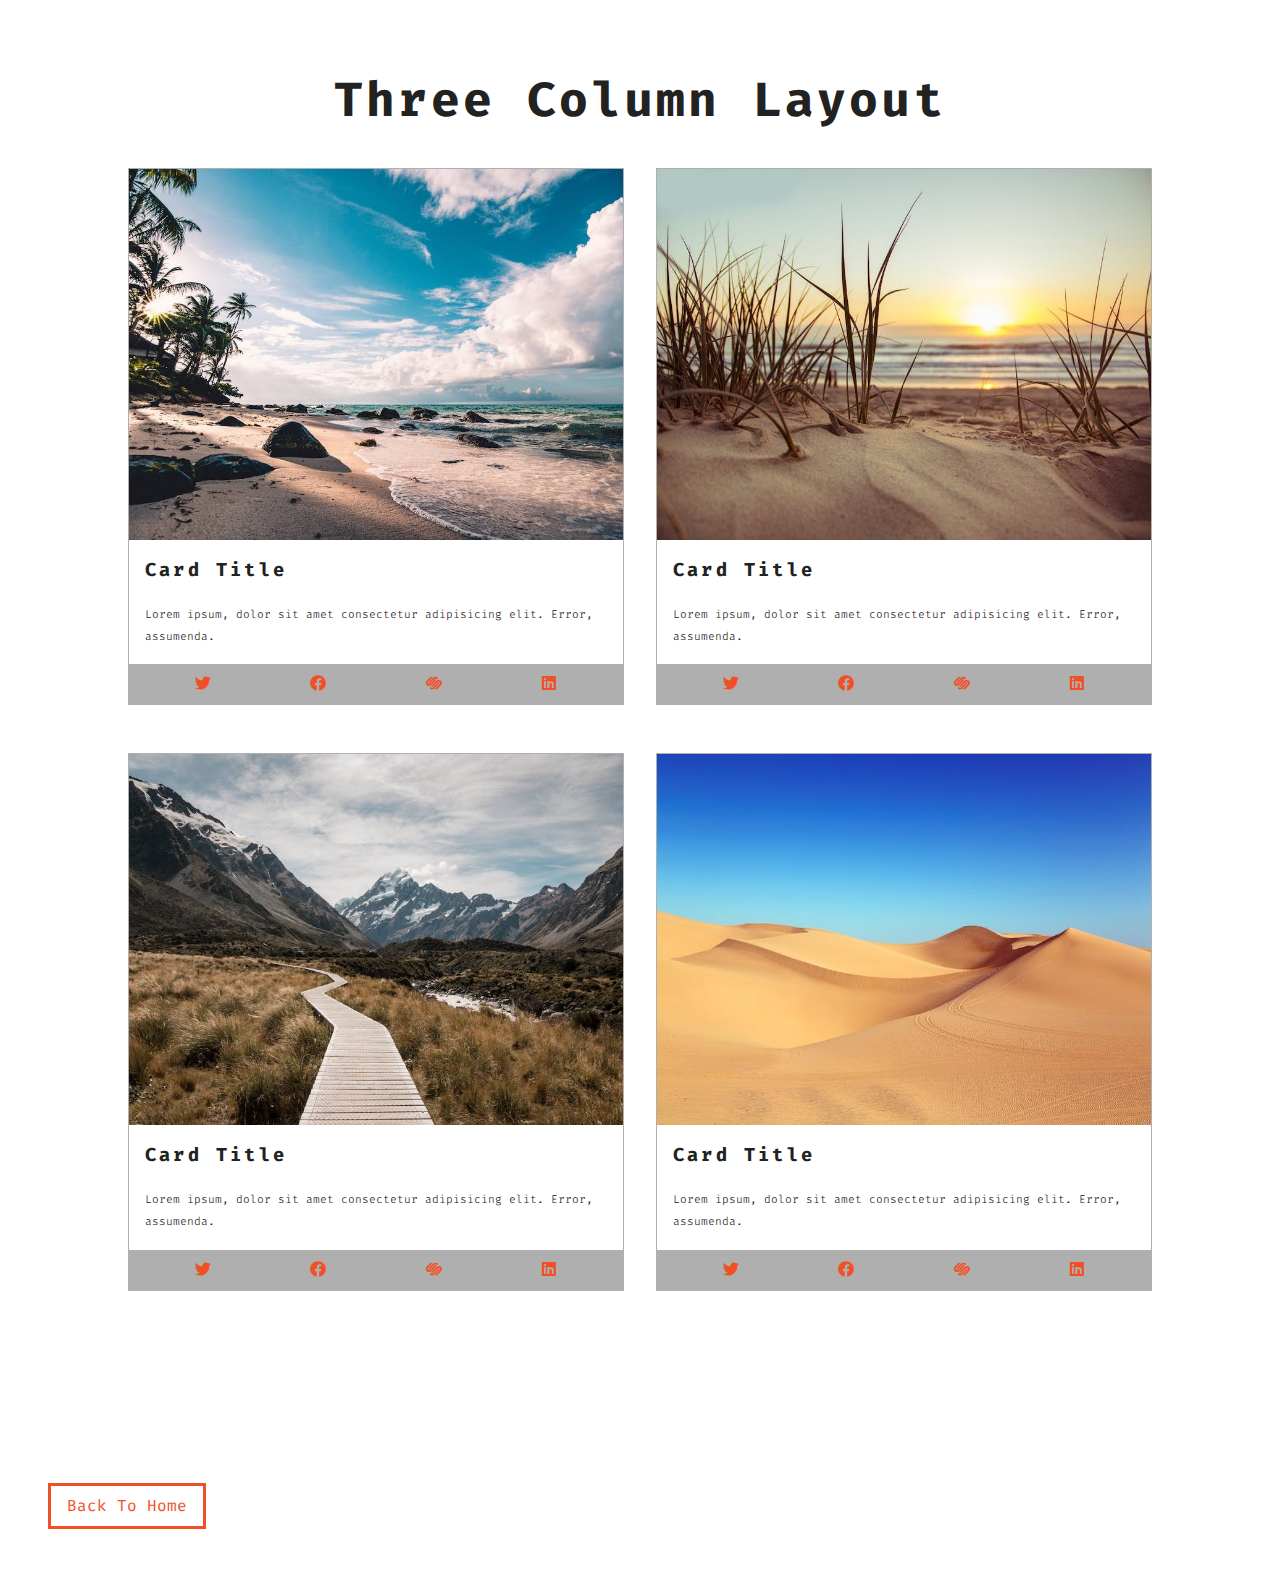
<file: cards.html>
<!DOCTYPE html>
<html lang="en">
  <head>
    <meta charset="UTF-8" />
    <meta http-equiv="X-UA-Compatible" content="IE=edge" />
    <meta name="viewport" content="width=device-width, initial-scale=1.0" />
    <title>Cards Projects</title>
    <!-- google fonts -->
    <link rel="preconnect" href="https://fonts.googleapis.com" />
    <link rel="preconnect" href="https://fonts.gstatic.com" crossorigin />
    <link
      href="https://fonts.googleapis.com/css2?family=Fira+Code:wght@300;400&display=swap"
      rel="stylesheet"
    />
    <!-- font awesome link -->
    <link
      rel="stylesheet"
      href="./fontawesome-free-5.9.0-web/css/all.min.css"
    />
    <!-- style css -->
    <link rel="stylesheet" href="./styles.css" />
  </head>
  <body>
    <section class="cards">
      <div class="title">
        <h1>three column layout</h1>
      </div>
      <div class="cards-center">
        <!-- single card -->
        <article class="card">
          <img src="./images/size-image-1.jpeg" alt="1" />
          <!-- card info -->
          <div class="card-info">
            <h3>card title</h3>
            <p>
              Lorem ipsum, dolor sit amet consectetur adipisicing elit. Error,
              assumenda.
            </p>
          </div>
          <!-- card footer -->
          <div class="card-footer">
            <span><i class="fab fa-twitter"></i></span>
            <span><i class="fab fa-facebook"></i></span>
            <span><i class="fab fa-squarespace"></i></span>
            <span><i class="fab fa-linkedin"></i></span>
          </div>
        </article>
        <!-- end of single card -->
        <!-- single card -->
        <article class="card">
          <img src="./images/size-image-2.jpeg" alt="1" />
          <!-- card info -->
          <div class="card-info">
            <h3>card title</h3>
            <p>
              Lorem ipsum, dolor sit amet consectetur adipisicing elit. Error,
              assumenda.
            </p>
          </div>
          <!-- card footer -->
          <div class="card-footer">
            <span><i class="fab fa-twitter"></i></span>
            <span><i class="fab fa-facebook"></i></span>
            <span><i class="fab fa-squarespace"></i></span>
            <span><i class="fab fa-linkedin"></i></span>
          </div>
        </article>
        <!-- end of single card -->
        <!-- single card -->
        <article class="card">
          <img src="./images/size-image-3.jpeg" alt="1" />
          <!-- card info -->
          <div class="card-info">
            <h3>card title</h3>
            <p>
              Lorem ipsum, dolor sit amet consectetur adipisicing elit. Error,
              assumenda.
            </p>
          </div>
          <!-- card footer -->
          <div class="card-footer">
            <span><i class="fab fa-twitter"></i></span>
            <span><i class="fab fa-facebook"></i></span>
            <span><i class="fab fa-squarespace"></i></span>
            <span><i class="fab fa-linkedin"></i></span>
          </div>
        </article>
        <!-- end of single card -->
        <!-- single card -->
        <article class="card">
          <img src="./images/size-image-4.jpeg" alt="1" />
          <!-- card info -->
          <div class="card-info">
            <h3>card title</h3>
            <p>
              Lorem ipsum, dolor sit amet consectetur adipisicing elit. Error,
              assumenda.
            </p>
          </div>
          <!-- card footer -->
          <div class="card-footer">
            <span><i class="fab fa-twitter"></i></span>
            <span><i class="fab fa-facebook"></i></span>
            <span><i class="fab fa-squarespace"></i></span>
            <span><i class="fab fa-linkedin"></i></span>
          </div>
        </article>
        <!-- end of single card -->
      </div>
    </section>
    <a href="index.html" class="btn"> back to home </a>
  </body>
</html>
</file>
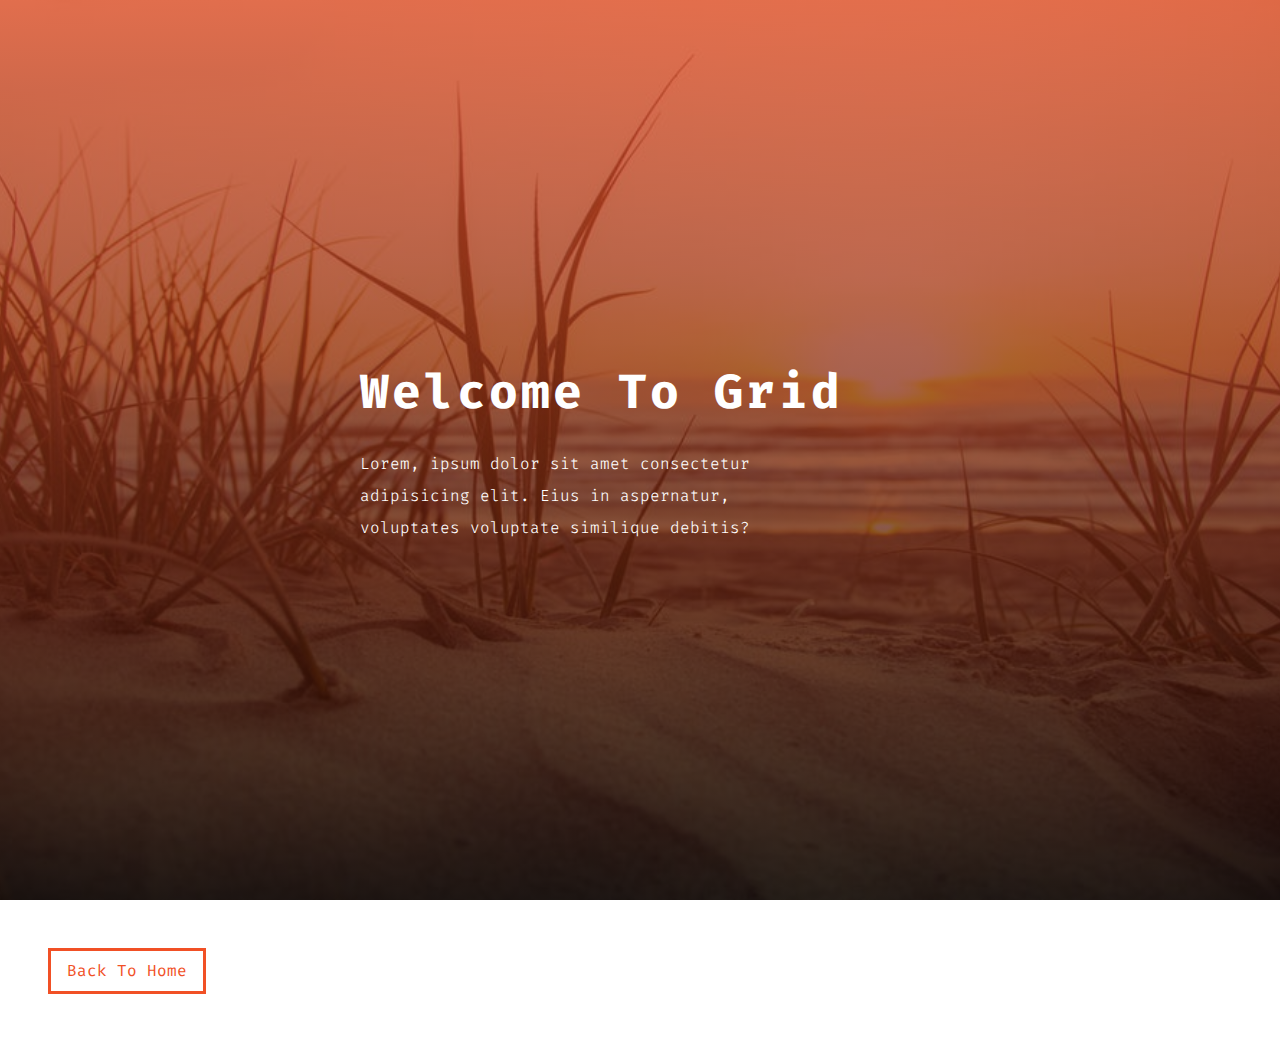
<file: hero.html>
<!DOCTYPE html>
<html lang="en">
  <head>
    <meta charset="UTF-8" />
    <meta http-equiv="X-UA-Compatible" content="IE=edge" />
    <meta name="viewport" content="width=device-width, initial-scale=1.0" />
    <title>Hero Project</title>
    <!-- google fonts -->
    <link rel="preconnect" href="https://fonts.googleapis.com" />
    <link rel="preconnect" href="https://fonts.gstatic.com" crossorigin />
    <link
      href="https://fonts.googleapis.com/css2?family=Fira+Code:wght@300;400&display=swap"
      rel="stylesheet"
    />
    <!-- font awesome link -->
    <link
      rel="stylesheet"
      href="./fontawesome-free-5.9.0-web/css/all.min.css"
    />
    <!-- style css -->
    <link rel="stylesheet" href="./styles.css" />
  </head>
  <body>
    <header class="hero-header">
      <div class="hero-banner">
        <h1>Welcome to grid</h1>
        <p>
          Lorem, ipsum dolor sit amet consectetur adipisicing elit. Eius in
          aspernatur, voluptates voluptate similique debitis?
        </p>
      </div>
    </header>
    <a href="index.html" class="btn"> back to home </a>
  </body>
</html>
</file>
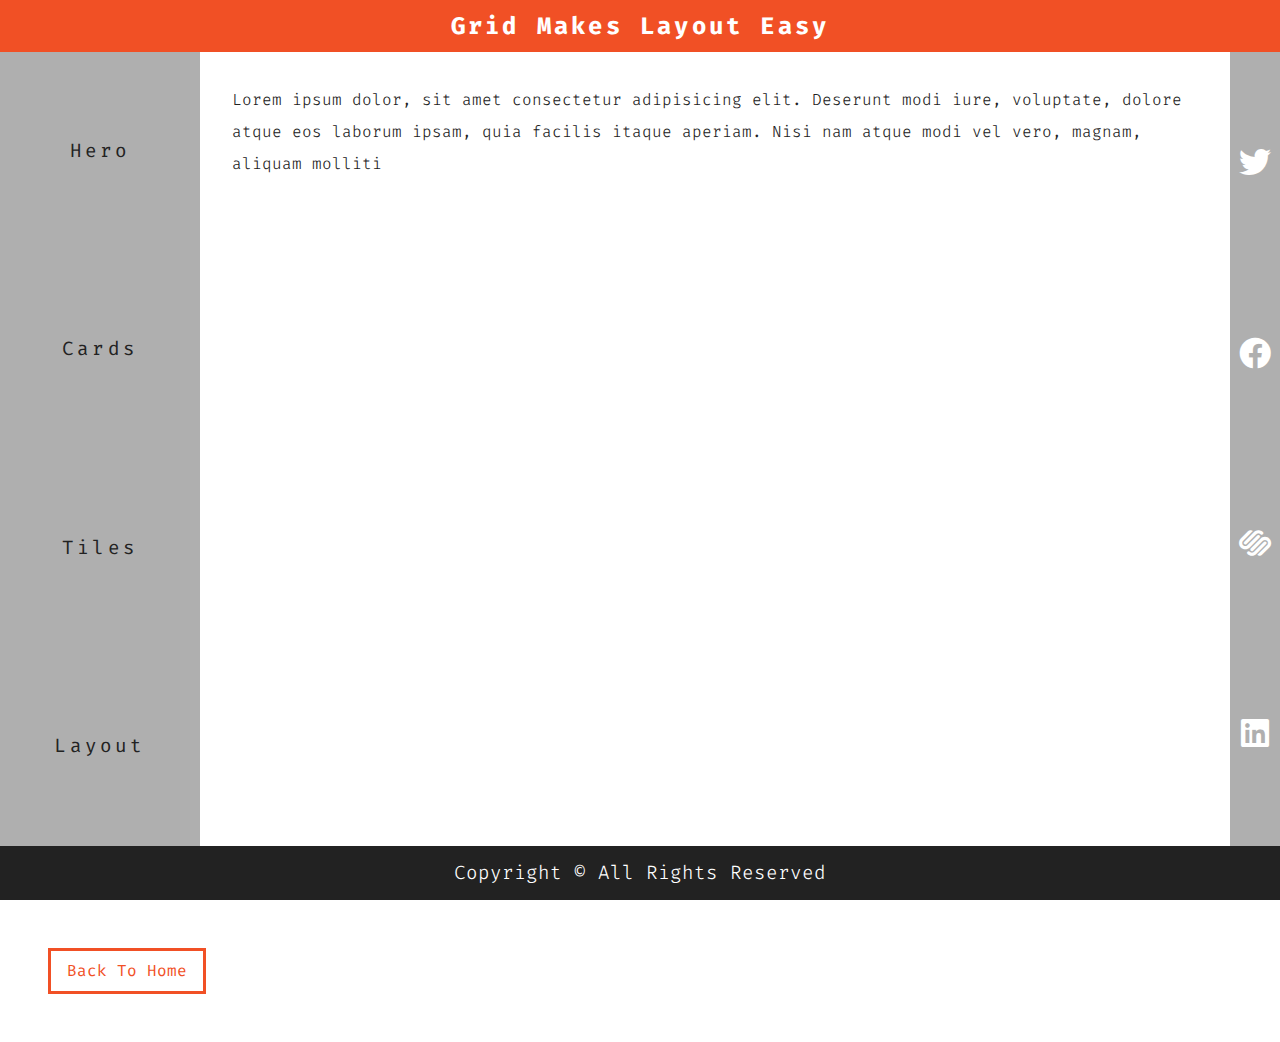
<file: layout.html>
<!DOCTYPE html>
<html lang="en">
  <head>
    <meta charset="UTF-8" />
    <meta http-equiv="X-UA-Compatible" content="IE=edge" />
    <meta name="viewport" content="width=device-width, initial-scale=1.0" />
    <title>layout Project</title>
    <!-- google fonts -->
    <link rel="preconnect" href="https://fonts.googleapis.com" />
    <link rel="preconnect" href="https://fonts.gstatic.com" crossorigin />
    <link
      href="https://fonts.googleapis.com/css2?family=Fira+Code:wght@300;400&display=swap"
      rel="stylesheet"
    />
    <!-- font awesome link -->
    <link
      rel="stylesheet"
      href="./fontawesome-free-5.9.0-web/css/all.min.css"
    />
    <!-- style css -->
    <link rel="stylesheet" href="./styles.css" />
  </head>
  <body>
    <main class="main">
      <!-- header -->
      <header class="header">
        <h2>grid makes layout easy</h2>
      </header>
      <!-- navbar -->
      <nav class="navbar">
        <ul>
          <li><a href="hero.html">hero</a></li>
          <li><a href="cards.html">cards</a></li>
          <li><a href="tiles.html">tiles</a></li>
          <li><a href="layout.html">layout</a></li>
        </ul>
      </nav>
      <!-- content -->
      <section class="content">
        <p>
          Lorem ipsum dolor, sit amet consectetur adipisicing elit. Deserunt
          modi iure, voluptate, dolore atque eos laborum ipsam, quia facilis
          itaque aperiam. Nisi nam atque modi vel vero, magnam, aliquam molliti
        </p>
      </section>
      <!-- sidebar -->
      <section class="sidebar">
        <span><i class="fab fa-twitter"></i></span>
            <span><i class="fab fa-facebook"></i></span>
            <span><i class="fab fa-squarespace"></i></span>
            <span><i class="fab fa-linkedin"></i></span>
      </section>
      <!-- footer -->
      <div class="footer">
        <p>copyright &copy; all rights reserved</p>
      </div>
    </main>
    <a href="index.html" class="btn"> back to home </a>
  </body>
</html>
</file>
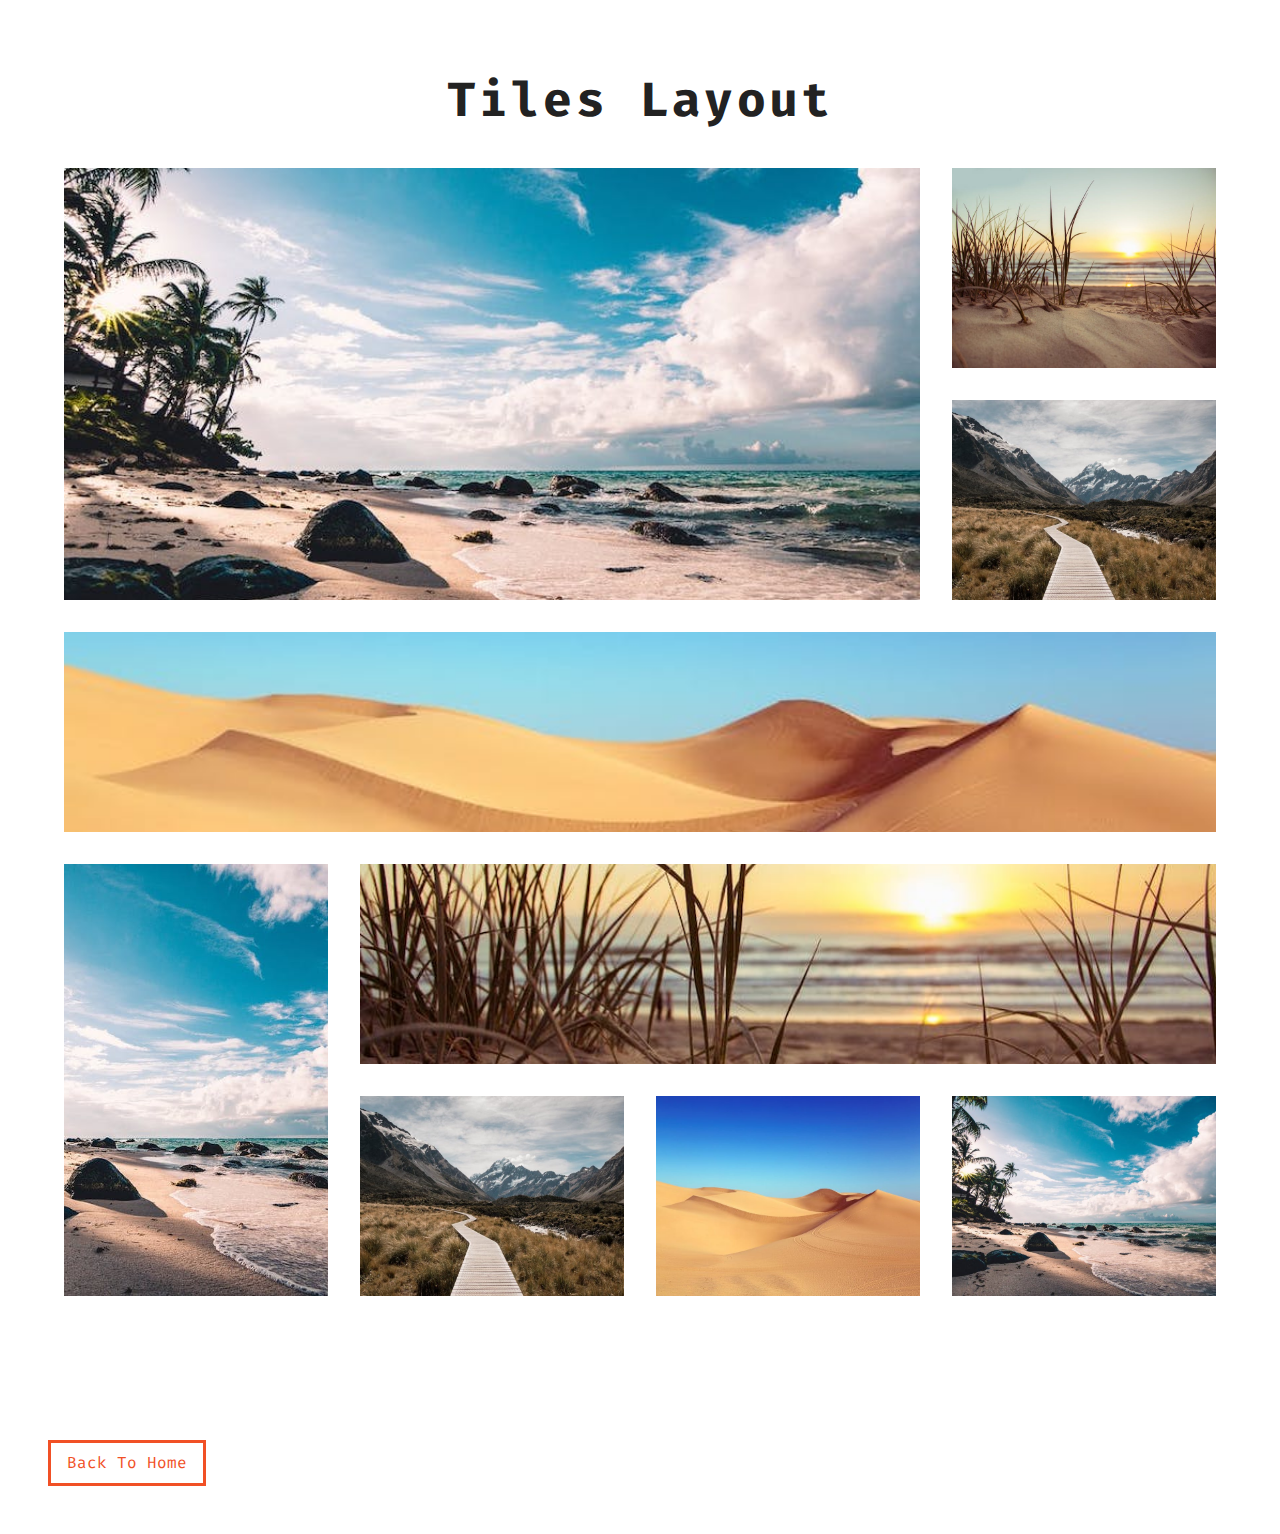
<file: tiles.html>
<!DOCTYPE html>
<html lang="en">
  <head>
    <meta charset="UTF-8" />
    <meta http-equiv="X-UA-Compatible" content="IE=edge" />
    <meta name="viewport" content="width=device-width, initial-scale=1.0" />
    <title>tiles Project</title>
    <!-- google fonts -->
    <link rel="preconnect" href="https://fonts.googleapis.com" />
    <link rel="preconnect" href="https://fonts.gstatic.com" crossorigin />
    <link
      href="https://fonts.googleapis.com/css2?family=Fira+Code:wght@300;400&display=swap"
      rel="stylesheet"
    />
    <!-- font awesome link -->
    <link
      rel="stylesheet"
      href="./fontawesome-free-5.9.0-web/css/all.min.css"
    />
    <!-- style css -->
    <link rel="stylesheet" href="./styles.css" />
  </head>
  <body>
    <section class="tiles">
      <div class="title">
        <h1>tiles layout</h1>
      </div>
      <div class="tiles-center">
        <!-- single tile -->
        <article class="tile-1">
          <img src="./images/size-image-1.jpeg" alt="1">
        </article>
        <!-- end of single tile -->
        <!-- single tile -->
        <article class="tile-2">
          <img src="./images/size-image-2.jpeg" alt="1">
        </article>
        <!-- end of single tile -->
        <!-- single tile -->
        <article class="tile-3">
          <img src="./images/size-image-3.jpeg" alt="1">
        </article>
        <!-- end of single tile -->
        <!-- single tile -->
        <article class="tile-4">
          <img src="./images/size-image-4.jpeg" alt="1">
        </article>
        <!-- end of single tile -->
        <!-- single tile -->
        <article class="tile-5">
          <img src="./images/size-image-1.jpeg" alt="1">
        </article>
        <!-- end of single tile -->
        <!-- single tile -->
        <article class="tile-6">
          <img src="./images/size-image-2.jpeg" alt="1">
        </article>
        <!-- end of single tile -->
        <!-- single tile -->
        <article class="tile-7">
          <img src="./images/size-image-3.jpeg" alt="1">
        </article>
        <!-- end of single tile -->
        <!-- single tile -->
        <article class="tile-8">
          <img src="./images/size-image-4.jpeg" alt="1">
        </article>
        <!-- end of single tile -->
        <!-- single tile -->
        <article class="tile-9">
          <img src="./images/size-image-1.jpeg" alt="1">
        </article>
        <!-- end of single tile -->
      </div>
    </section>
    <a href="index.html" class="btn">
        back to home
    </a>
  </body>
</html>
</file>
<file: styles.css>
/*
==========
variables
========== 
 */
:root {
  --primary-clr: #f15025;
  --primary-black: #222;
  --primary-white: #fff;
  --offwhite: #f7f7f7;
  --darkgery: #afafaf;
  --transition: all 0.3s linear;
  --main-spacing: 0.2rem;
}
/*
==========
global styles
========== 
 */
* {
  margin: 0;
  padding: 0;
  box-sizing: border-box;
}
body {
  font-family: "Fira Code", monospace;
  color: var(--primary-black);
  background-color: var(--primary-white);
  line-height: 1.5;
}
a {
  text-decoration: none;
}
img {
  width: 100%;
  display: block;
}
h1,
h2,
h3 {
  text-transform: capitalize;
  letter-spacing: var(--main-spacing);
  margin-bottom: 1.25rem;
}
h1 {
  font-size: 3rem;
}
h2 {
  margin-bottom: 0;
}
p {
  font-weight: 300;
  font-size: 0.7rem;
  line-height: 2;
}
.btn {
  display: inline-block;
  padding: 0.5rem 1rem;
  text-transform: capitalize;
  border: 3px solid var(--primary-clr);
  color: var(--primary-clr);
  margin: 3rem;
  transition: var(--transition);
}
.btn:hover {
  background-color: var(--primary-clr);
  color: var(--primary-white);
}
/*
==========
main navbar
========== 
 */
.main-navbar {
  background-color: var(--darkgery);
  padding: 0 2rem;
}
.main-navbar li {
  list-style-type: none;
}
.main-navbar a {
  text-transform: capitalize;
  display: block;
  padding: 1rem 0;
  color: var(--primary-clr);
  letter-spacing: var(--main-spacing);
  transition: var(--transition);
}
.main-navbar a:hover {
  color: var(--primary-black);
}
@media screen and (min-width: 992px) {
  .main-navbar ul {
    max-width: 1170px;
    margin: 0 auto;
    display: grid;
    grid-template-columns: repeat(4, 1fr);
  }
  .main-navbar a {
    text-align: center;
  }
}
/*
==========
hero
========== 
*/
.hero-header {
  min-height: 100vh;
  background-color: var(--primary-clr);
  color: var(--primary-white);
  display: grid;
  justify-content: center;
  align-items: center;
}
.hero-banner p {
  width: 80%;
  max-width: 560px;
  font-size: 1rem;
}
@media screen and (max-width: 600px) {
  .hero-banner {
    padding: 0 3rem;
  }
}
@media screen and (min-width: 768px) {
  .hero-header {
    background: linear-gradient(rgba(241, 80, 37, 0.75), rgba(0, 0, 0, 0.75)),
      url("./images/image-2.jpeg") center/cover fixed no-repeat;
  }
}
/*
==========
cards
========== 
 */
.title {
  text-align: center;
}
.cards {
  padding: 4rem 0;
}
.cards-center {
  width: 80vw;
  max-width: 1170px;
  margin: 2rem auto;
}
.card {
  border: 1px solid var(--darkgery);
  margin-bottom: 3rem;
}
.card-info {
  padding: 1rem;
}
.card-footer {
  background: var(--darkgery);
  padding: 0.5rem 1rem;
  display: grid;
  grid-template-columns: repeat(4, 1fr);
  justify-items: center;
}
.card-footer span {
  color: var(--primary-clr);
}
/* @media screen and (min-width:768px) {
    .cards-center{
        display: grid;
        grid-template-columns: 1fr 1fr;
        column-gap: 2rem;
    }
}
@media screen and (min-width:1170px) {
    .cards-center{
        grid-template-columns: repeat(3,1fr);
    }
} */
.cards-center {
  display: grid;
  column-gap: 2rem;
  grid-template-columns: repeat(auto-fill, minmax(368px, 1fr));
}
/*
==========
tiles
========== 
*/
.tiles {
  padding: 4rem 0;
}
.tiles-center {
  width: 90vw;
  max-width: 1170px;
  margin: 2rem auto;
  display: grid;
  row-gap: 2rem;
}
@media screen and (min-width: 768px) {
  .tiles-center {
    grid-template-columns: 1fr 1fr;
    column-gap: 2rem;
  }
}
@media screen and (min-width: 992px) {
  .tiles-center {
    grid-template-columns: repeat(3, 1fr);
  }
}
@media screen and (min-width: 1170px) {
  .tiles-center {
    grid-template-columns: repeat(4, 1fr);
    grid-template-rows: repeat(5, 200px);
    grid-template-areas:
      "a a a b"
      "a a a c"
      "d d d d"
      "e f f f"
      "e g h i";
  }
  .tiles img {
    height: 100%;
    object-fit: cover;
  }
  .tile-1 {
    grid-area: a;
  }
  .tile-2 {
    grid-area: b;
  }
  .tile-3 {
    grid-area: c;
  }
  .tile-4 {
    grid-area: d;
  }
  .tile-5 {
    grid-area: e;
  }
  .tile-6 {
    grid-area: f;
  }
  .tile-7 {
    grid-area: g;
  }
  .tile-8 {
    grid-area: h;
  }
  .tile-9 {
    grid-area: i;
  }
}
/*
==========
layout
========== 
*/
.header {
  background: var(--primary-clr);
  color: var(--primary-white);
  text-align: center;
  padding: 0.5rem 0;
}
.navbar {
  background: var(--darkgery);
}
.navbar li {
  list-style-type: none;
}
.navbar a {
  padding: 1rem;
  display: inline-block;
  text-transform: capitalize;
  letter-spacing: var(--main-spacing);
  font-size: 1.2rem;
  color: var(--primary-black);
  transition: var(--transition);
}
.navbar a:hover {
  color: var(--primary-white);
}
.content {
  padding: 2rem;
}
.content p {
  font-size: 1rem;
}
.sidebar {
  background: var(--primary-clr);
  padding: 1rem 0;
  display: grid;
  grid-template-columns: repeat(4, 1fr);
  justify-items: center;
  color: var(--primary-white);
  font-size: 2rem;
}
.footer {
  background: var(--primary-black);
  color: var(--primary-white);
  text-align: center;
  text-transform: capitalize;
  padding: 0.5rem 0;
}
.footer p {
  font-size: 1.2rem;
}
.main {
  min-height: 100vh;
  display: grid;
  grid-template-columns: 1fr;
  grid-template-rows: auto auto 1fr auto auto;
}
@media screen and (min-width: 768px) {
  .navbar ul {
    display: grid;
    grid-template-columns: repeat(4, 1fr);
    justify-items: center;
  }
}
@media screen and (min-width: 992px) {
  .main {
    grid-template-columns: [start] 200px [col-1-end] 1fr [col-2-end] 50px [end];
    grid-template-rows: [start] auto [row-1-end] 1fr [row-2-end] auto [end];
  }
  .header {
    grid-column: start/end;
    grid-row: start/row-1-end;
  }
  .navbar {
    grid-column: start/col-1-end;
    grid-row: row-1-end/row-2-end;
  }
  .content {
    grid-column: col-1-end/col-2-end;
    grid-row: row-1-end/row-2-end;
  }
  .sidebar {
    grid-column: col-2-end/end;
    grid-row: row-1-end/row-2-end;
  }
  .footer {
    grid-column: start/end;
    grid-row: row-2-end/end;
  }
  .navbar ul{
      grid-template-columns: 1fr;
      align-items: center;
      min-height: 100%;
  }
  .sidebar{
      grid-template-columns: 1fr;
      align-items: center;
      min-height: 100%;
      background: var(--darkgery);
  }
}
</file>
